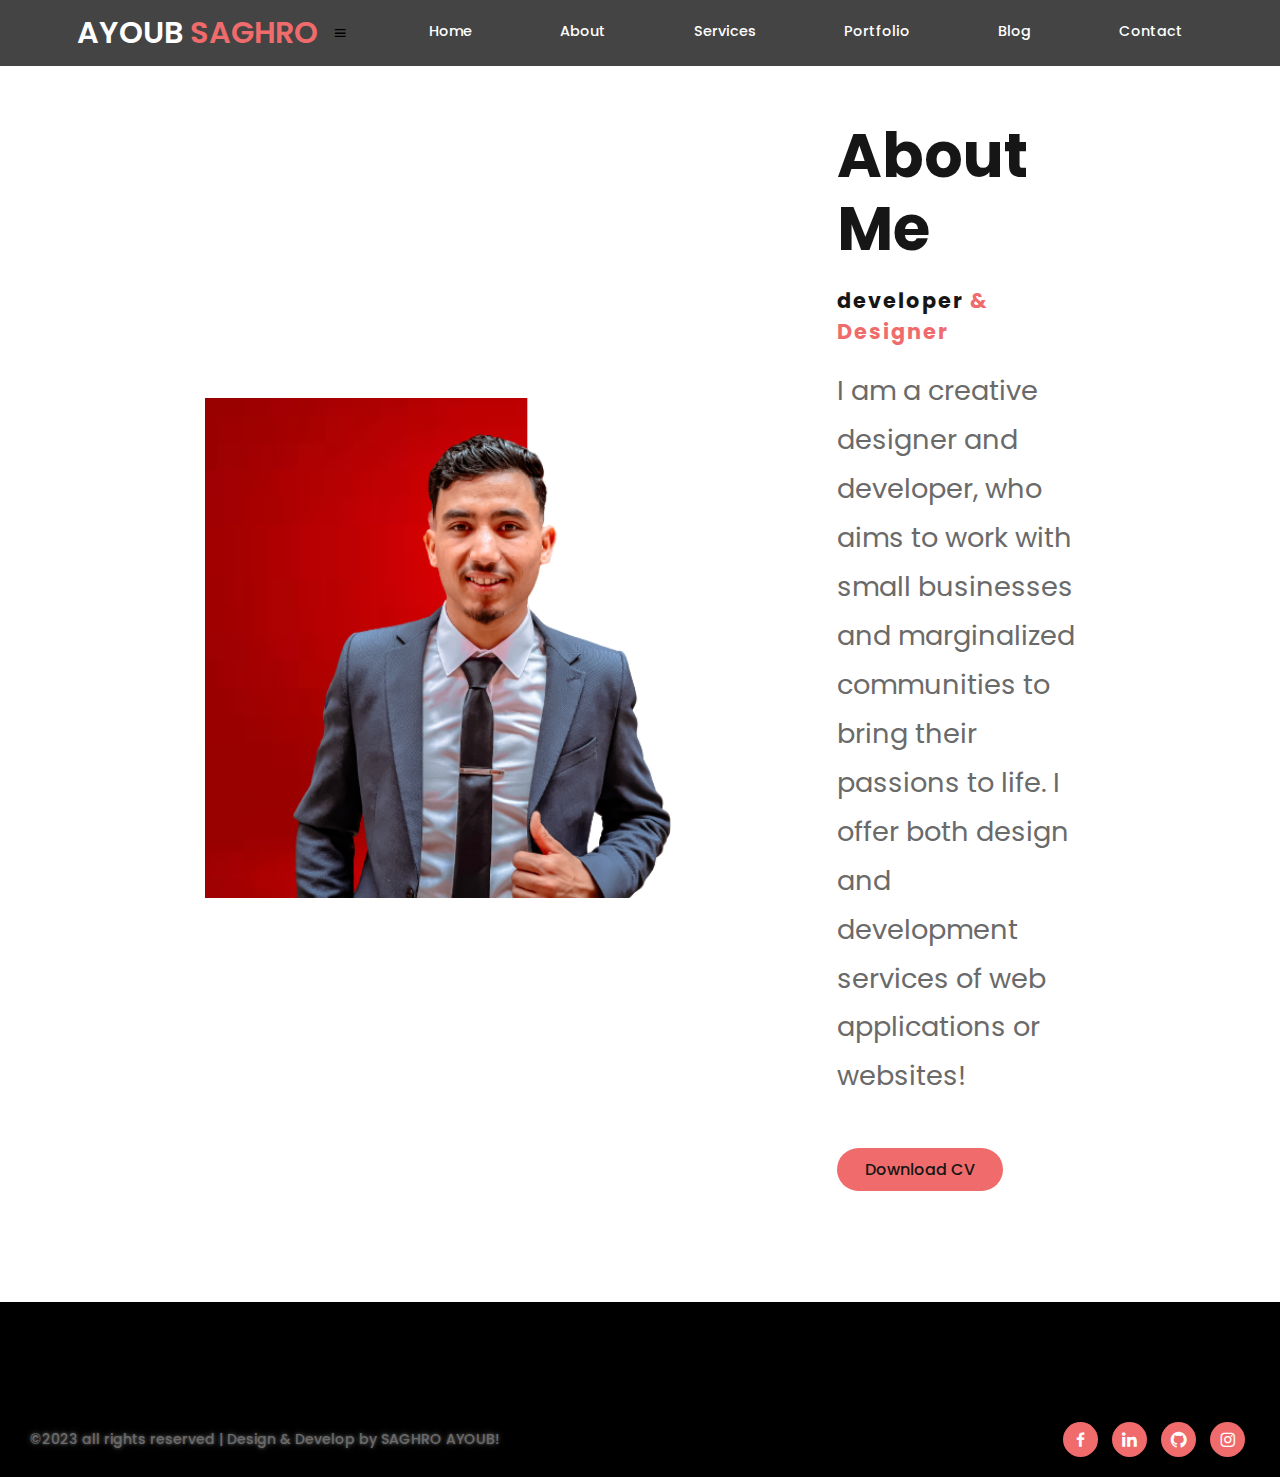
<file: Home.html>
<!DOCTYPE html>
<html lang="en">

<head>
    <meta charset="UTF-8">
    <meta http-equiv="X-UA-Compatible" content="IE=edge">
    <meta name="viewport" content="width=device-width, initial-scale=1.0">

    <title>Document</title>
    <link rel="stylesheet" href="https://unpkg.com/boxicons@latest/css/boxicons.min.css">

    <link rel="stylesheet" type="text/css" href="style.css">
    <link rel="preconnect" href="https://fonts.googleapis.com">
    <link rel="preconnect" href="https://fonts.gstatic.com" crossorigin>
    <link rel="preconnect" href="https://fonts.googleapis.com">
    <link rel="preconnect" href="https://fonts.gstatic.com" crossorigin>
    <link href="https://fonts.googleapis.com/css2?family=Josefin+Sans:ital,wght@0,100;0,200;0,400;0,600;1,100;1,300;1,500&family=Poppins:ital,wght@0,100;0,200;0,300;0,400;0,500;0,600;0,700;0,800;0,900;1,100;1,200;1,300;1,400;1,500;1,600;1,700;1,800;1,900&display=swap"
        rel="stylesheet">
    <link href="https://fonts.googleapis.com/css2?family=Josefin+Sans:ital,wght@0,100;0,200;0,400;0,600;1,100;1,300;1,500&family=Poppins:ital,wght@0,100;0,300;0,400;0,500;0,600;0,700;0,800;0,900;1,100;1,300;1,400;1,500;1,600;1,700;1,800;1,900&display=swap"
        rel="stylesheet">
</head>

<body>
    <header>
        <a href="#" class="logo">AYOUB <span>SAGHRO</span></a>

        <div class="bx bx-menu" id="menu-icon"></div>
        <ul class="nav">
            <li> <a href="index.html">Home</a> </li>
            <li><a href="./Home.html">About</a></li>
            <li><a href="services.html">Services</a></li>
            <li><a href="./portfolio.html">Portfolio</a></li>
            <li><a href="./blog.html">Blog</a></li>
            <li><a href="#">Contact</a></li>
        </ul>

    </header>
    <section class="about">
        <div class="abt-img">
            <img src="ab.png" alt="">
        </div>
        <div class="abt-text">
            <h2>About Me</h2>
            <h5>developer <span>& Designer</span></h5>
            <p>I am a creative designer and developer, who aims to work with small businesses and marginalized communities to bring their passions to life. I offer both design and development services of web applications or websites!</p>
            <a href="./ENSM - Correction Feuille TD2.pdf" class="btn">Download CV</a>
        </div>

    </section>
    <div class="copyrightt">
        <p> ©2023 all rights reserved | Design & Develop by SAGHRO AYOUB!</p>
        <div class="icon">
            <a href="#"><i class='bx bxl-facebook'></i></a>
            <a href="#"><i class='bx bxl-linkedin'></i></a>
            <a href="#"><i class='bx bxl-github'></i></a>
            <a href="#"><i class='bx bxl-instagram'></i></a>
        </div>
    </div>
</body>

</html>
</file>
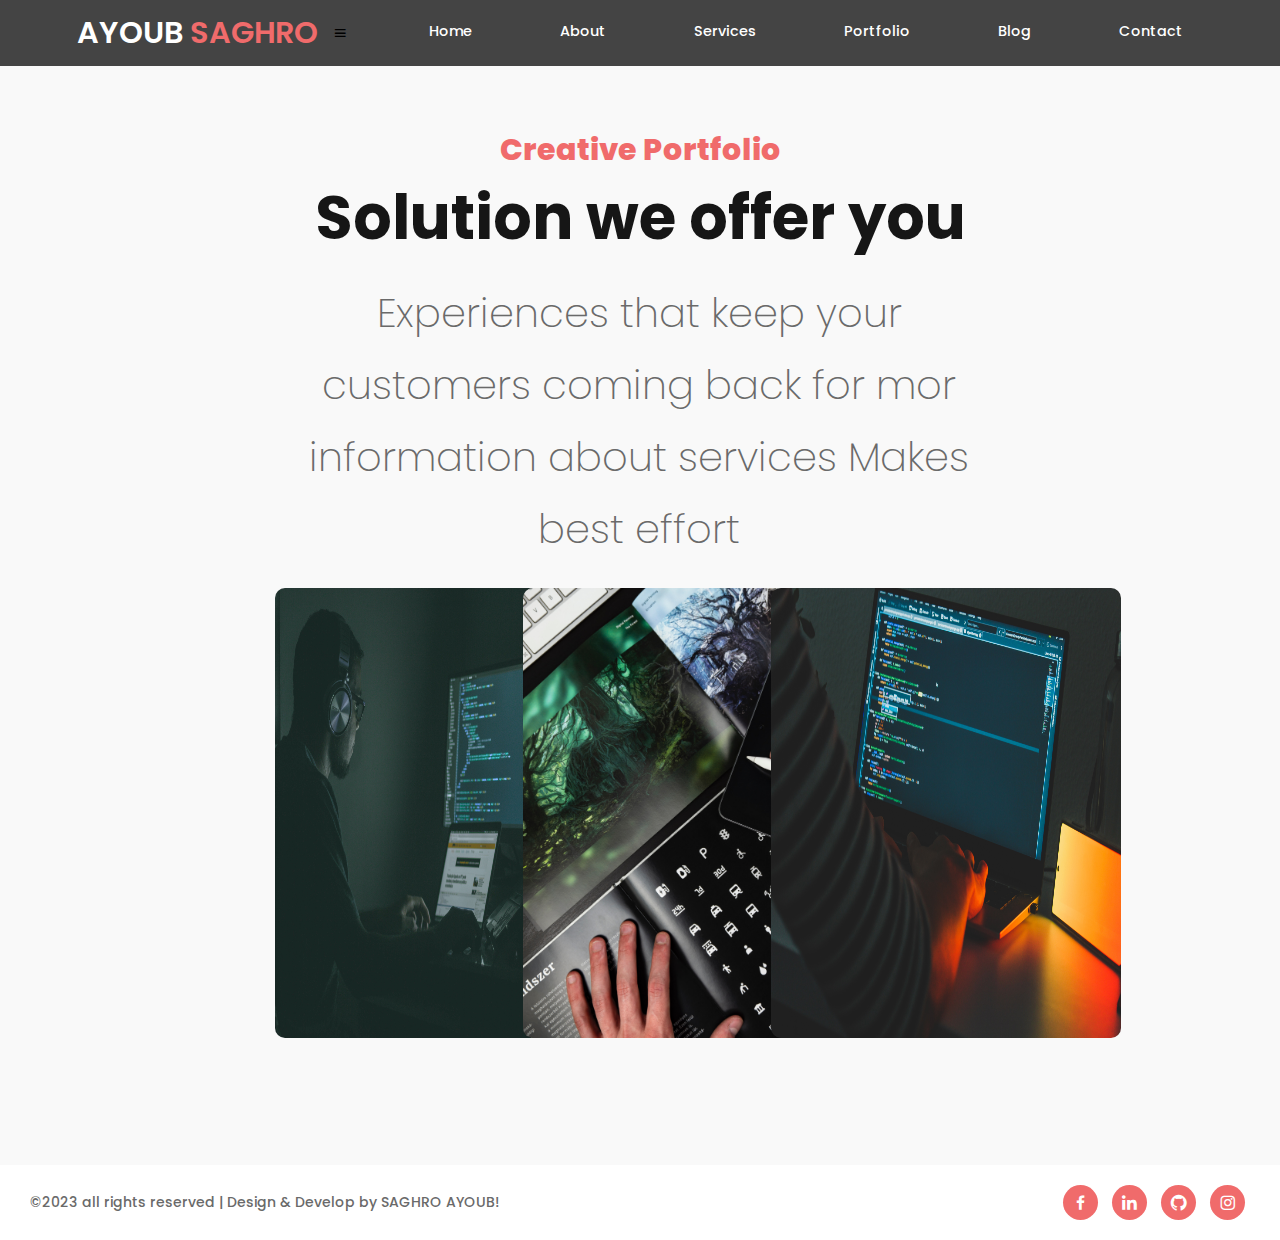
<file: portfolio.html>
<!DOCTYPE html>
<html lang="en">

<head>
    <meta charset="UTF-8">
    <meta http-equiv="X-UA-Compatible" content="IE=edge">
    <meta name="viewport" content="width=device-width, initial-scale=1.0">
    <title>Document</title>
    <link rel="stylesheet" href="https://unpkg.com/boxicons@latest/css/boxicons.min.css">

    <link rel="stylesheet" type="text/css" href="style.css">
    <link rel="preconnect" href="https://fonts.googleapis.com">
    <link rel="preconnect" href="https://fonts.gstatic.com" crossorigin>
    <link rel="preconnect" href="https://fonts.googleapis.com">
    <link rel="preconnect" href="https://fonts.gstatic.com" crossorigin>
    <link href="https://fonts.googleapis.com/css2?family=Josefin+Sans:ital,wght@0,100;0,200;0,400;0,600;1,100;1,300;1,500&family=Poppins:ital,wght@0,100;0,200;0,300;0,400;0,500;0,600;0,700;0,800;0,900;1,100;1,200;1,300;1,400;1,500;1,600;1,700;1,800;1,900&display=swap"
        rel="stylesheet">
    <link href="https://fonts.googleapis.com/css2?family=Josefin+Sans:ital,wght@0,100;0,200;0,400;0,600;1,100;1,300;1,500&family=Poppins:ital,wght@0,100;0,300;0,400;0,500;0,600;0,700;0,800;0,900;1,100;1,300;1,400;1,500;1,600;1,700;1,800;1,900&display=swap"
        rel="stylesheet">
</head>

<body>
    <header>
        <a href="#" class="logo">AYOUB <span>SAGHRO</span></a>

        <div class="bx bx-menu" id="menu-icon"></div>
        <ul class="nav">
            <li> <a href="./index.html">Home</a> </li>
            <li><a href="./Home.html">About</a></li>
            <li><a href="services.html">Services</a></li>
            <li><a href="./portfolio.html">Portfolio</a></li>
            <li><a href="./blog.html">Blog</a></li>
            <li><a href="#">Contact</a></li>
        </ul>

    </header>
    <section class="portfolio" id="portfolio">
        <div class="heading">
            <h5>Creative Portfolio</h5>
            <h2>Solution we offer you </h2>
            <p>Experiences that keep your customers coming back for mor information about services Makes best effort
            </p>
        </div>
        <div class="portfolio-content">
            <div class="col">
                <img src="developer.jpg" alt="">
                <div class="layer">
                    <h3>Web Bussiness Plan</h3>
                </div>
            </div>
            <div class="col">
                <img src="designer.jpg" alt="">
                <div class="layer">
                    <h3>Web Bussiness Plan</h3>
                </div>
            </div>
            <div class="col">
                <img src="dv.jpg" alt="">
                <div class="layer">
                    <h3>Web Bussiness Plan</h3>
                </div>
            </div>
        </div>
    </section>
    <div class="copyright">
        <p> ©2023 all rights reserved | Design & Develop by SAGHRO AYOUB!</p>
        <div class="icon">
            <a href="#"><i class='bx bxl-facebook'></i></a>
            <a href="#"><i class='bx bxl-linkedin'></i></a>
            <a href="#"><i class='bx bxl-github'></i></a>
            <a href="#"><i class='bx bxl-instagram'></i></a>
        </div>
    </div>
</body>


</html>
</file>
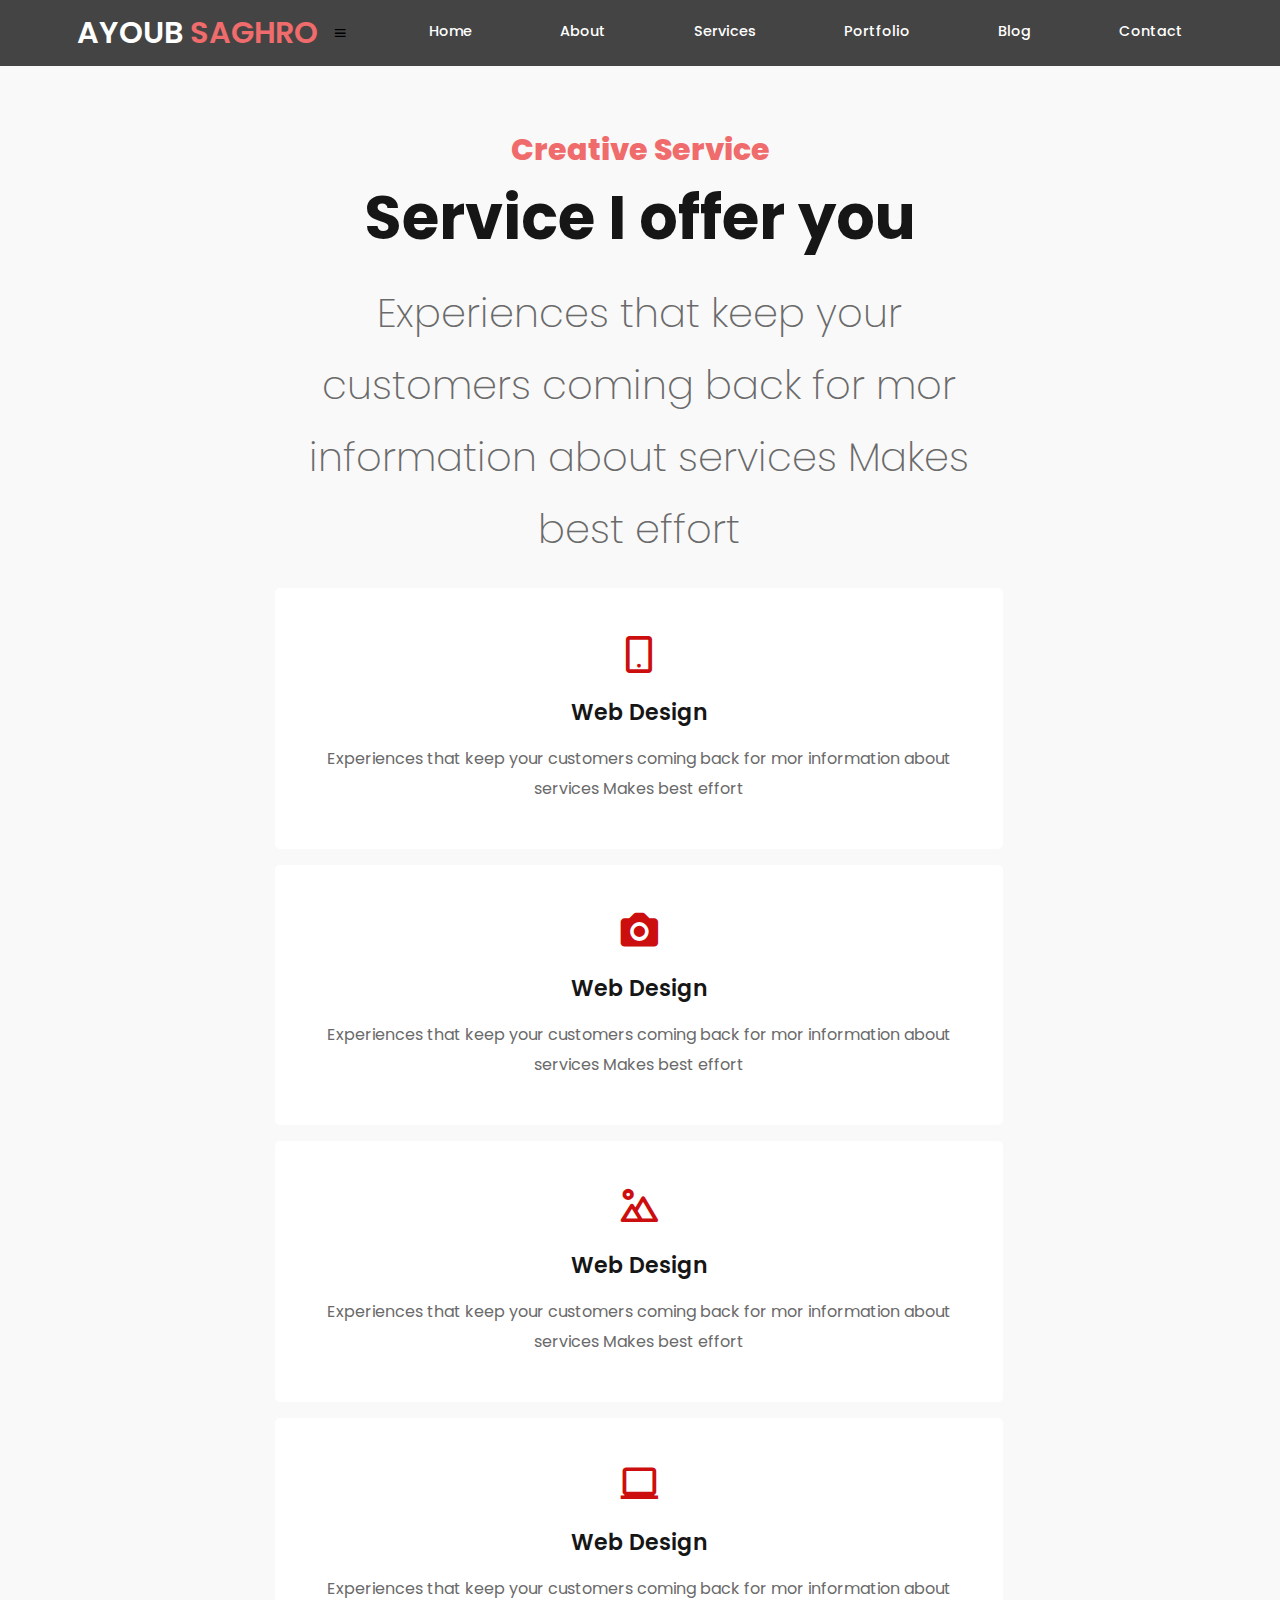
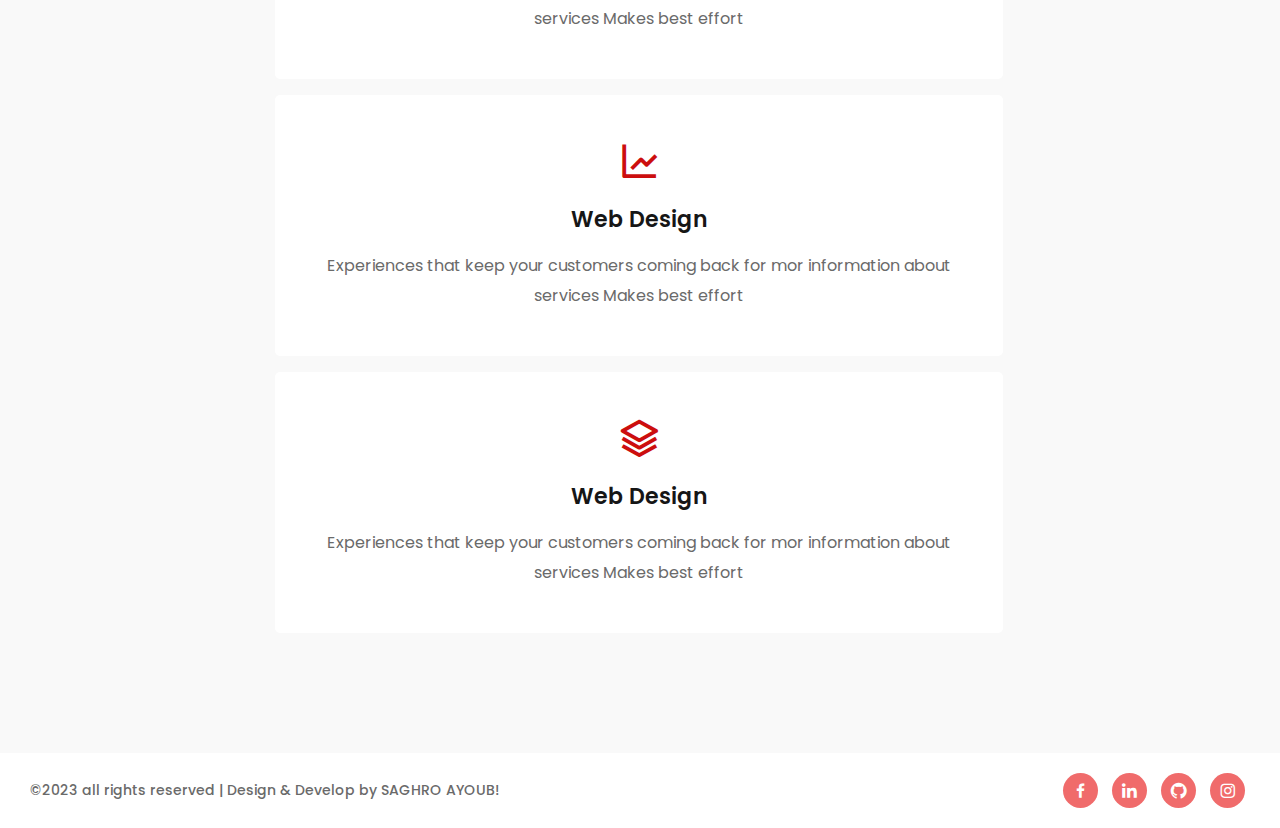
<file: services.html>
<!DOCTYPE html>
<html lang="en">

<head>
    <meta charset="UTF-8">
    <meta http-equiv="X-UA-Compatible" content="IE=edge">
    <meta name="viewport" content="width=device-width, initial-scale=1.0">
    <title>Document</title>
    <link rel="stylesheet" href="https://unpkg.com/boxicons@latest/css/boxicons.min.css">
    <link rel="stylesheet" href="style.css">
    <link rel="preconnect" href="https://fonts.googleapis.com">
    <link rel="preconnect" href="https://fonts.gstatic.com" crossorigin>
    <link rel="preconnect" href="https://fonts.googleapis.com">
    <link rel="preconnect" href="https://fonts.gstatic.com" crossorigin>
    <link href="https://fonts.googleapis.com/css2?family=Josefin+Sans:ital,wght@0,100;0,200;0,400;0,600;1,100;1,300;1,500&family=Poppins:ital,wght@0,100;0,200;0,300;0,400;0,500;0,600;0,700;0,800;0,900;1,100;1,200;1,300;1,400;1,500;1,600;1,700;1,800;1,900&display=swap"
        rel="stylesheet">
    <link href="https://fonts.googleapis.com/css2?family=Josefin+Sans:ital,wght@0,100;0,200;0,400;0,600;1,100;1,300;1,500&family=Poppins:ital,wght@0,100;0,300;0,400;0,500;0,600;0,700;0,800;0,900;1,100;1,300;1,400;1,500;1,600;1,700;1,800;1,900&display=swap"
        rel="stylesheet">
</head>

<body>
    <header>
        <a href="#" class="logo">AYOUB <span>SAGHRO</span></a>

        <div class="bx bx-menu" id="menu-icon"></div>
        <ul class="nav">
            <li> <a href="index.html">Home</a> </li>
            <li><a href="./Home.html">About</a></li>
            <li><a href="services.html">Services</a></li>
            <li><a href="./portfolio.html">Portfolio</a></li>
            <li><a href="./blog.html">Blog</a></li>
            <li><a href="#">Contact</a></li>
        </ul>

    </header>
    <section class="services">
        <div class="heading">
            <h5>Creative Service</h5>
            <h2>Service I offer you </h2>
            <p>Experiences that keep your customers coming back for mor information about services Makes best effort
            </p>
        </div>

        <div class="services-content">
            <div class="box">
                <i class='bx bx-mobile-alt'></i>
                <h3>Web Design</h3>
                <p>Experiences that keep your customers coming back for mor information about <br> services Makes best effort
                </p>
            </div>
            <div class="box">
                <i class='bx bxs-camera'></i>
                <h3>Web Design</h3>
                <p>Experiences that keep your customers coming back for mor information about <br> services Makes best effort
                </p>
            </div>
            <div class="box">
                <i class='bx bx-landscape'></i>
                <h3>Web Design</h3>
                <p>Experiences that keep your customers coming back for mor information about <br> services Makes best effort
                </p>
            </div>
            <div class="box">
                <i class='bx bx-laptop'></i>
                <h3>Web Design</h3>
                <p>Experiences that keep your customers coming back for mor information about <br> services Makes best effort
                </p>
            </div>
            <div class="box">
                <i class='bx bx-line-chart'></i>
                <h3>Web Design</h3>
                <p>Experiences that keep your customers coming back for mor information about <br> services Makes best effort
                </p>
            </div>
            <div class="box">
                <i class='bx bx-layer'></i>
                <h3>Web Design</h3>
                <p>Experiences that keep your customers coming back for mor information about <br> services Makes best effort
                </p>
            </div>
        </div>

    </section>
    <div class="copyright">
        <p> ©2023 all rights reserved | Design & Develop by SAGHRO AYOUB!</p>
        <div class="icon">
            <a href="#"><i class='bx bxl-facebook'></i></a>
            <a href="https://www.linkedin.com/in/ayoub-saghro-1652ba228/" target="_blank"><i class='bx bxl-linkedin'></i></a>
            <a href="#"><i class='bx bxl-github'></i></a>
            <a href="#"><i class='bx bxl-instagram'></i></a>
        </div>
    </div>

</body>


</html>
</file>
<file: style.css>
@import url('https://fonts.googleapis.com/css?family=Roboto:700');
body {
    font-family: 'Roboto';
    background-color: #000000;
    background-image: url(YB.png);
    background-repeat: no-repeat;
}

p {
    text-shadow: 0 0 7px rgba(255, 255, 255, .3), 0 0 3px rgba(255, 255, 255, .3);
}

.container {
    color: #e5e5e5;
    font-size: 2.26rem;
    text-transform: uppercase;
    height: 100vh;
    display: flex;
    align-items: center;
    justify-content: center;
}

.animation {
    height: 50px;
    overflow: hidden;
    margin-left: 1rem;
}

.animation>div>div {
    padding: 0.25rem 0.75rem;
    height: 2.81rem;
    margin-bottom: 2.81rem;
    display: inline-block;
}

.animation div:first-child {
    animation: text-animation 8s infinite;
}

.first div {
    background-color: #20a7d8;
}

.second div {
    background-color: #CD921E;
}

.third div {
    background-color: #c10528;
}

@keyframes text-animation {
    0% {
        margin-top: 0;
    }
    10% {
        margin-top: 0;
    }
    20% {
        margin-top: -5.62rem;
    }
    30% {
        margin-top: -5.62rem;
    }
    40% {
        margin-top: -11.24rem;
    }
    60% {
        margin-top: -11.24rem;
    }
    70% {
        margin-top: -5.62rem;
    }
    80% {
        margin-top: -5.62rem;
    }
    90% {
        margin-top: 0;
    }
    100% {
        margin-top: 0;
    }
}

:root {
    --bg-color: #ffffff;
    --secound-bg-color: #f9f9f9;
    --text-color: #fff;
    --secound-color: #161616;
    --main-color: #f06b6b;
    --other-color: #6a6a6a;
    --big-font: 2.7rem;
    --big1-font: 1.7rem;
    --h2-font: 3.8rem;
    --p-font: 1rem;
}

* {
    padding: 0;
    margin: 0;
    box-sizing: border-box;
    font-family: "Josefin Sans", sans-serif;
    font-family: "Poppins", sans-serif;
    list-style: none;
    text-decoration: none;
    scroll-behavior: smooth;
    scroll-padding-top: 2rem;
}

.logo {
    font-size: 1.9rem;
    font-weight: 600;
    color: var(--text-color);
}

span {
    color: var(--main-color);
}

header {
    position: fixed;
    width: 100%;
    right: 0;
    top: 0;
    /* z-index: 100; */
    display: flex;
    align-items: center;
    justify-content: space-between;
    background: rgb(68, 68, 68);
    padding: 10px 6%;
}

.nav {
    display: flex;
}

.nav li {
    position: relative;
}

.nav a {
    color: var(--text-color);
    font-weight: 500;
    font-size: 1rem;
    padding: 10px 20px;
}

li {
    list-style-type: none;
    margin-left: 3rem;
}

.nav a {
    text-decoration: none;
    color: #fff;
    font-size: 0.9rem;
    font-weight: 500;
}

C {
    font-size: 26px;
    color: var(--text-color);
    cursor: pointer;
    z-index: 10001;
    display: none;
}

li::after {
    content: "";
    width: 0rem;
    height: 0.15rem;
    background-color: rgb(212, 18, 18);
    display: block;
    margin: 0.2rem auto 0 auto;
    transition: all 0.3s ease-in-out;
}

li:hover::after {
    width: 3rem;
}

.home {
    width: 100%;
    height: 600px;
    background-repeat: no-repeat;
    background-size: cover;
    padding-top: 20%;
    display: grid;
    grid-template-columns: repeat(1, 1fr);
    align-items: center;
    padding: 120px 16%;
}

.home-text {
    padding-top: 120px;
}

.txt-hm h1 {
    font-size: var(--big-font);
    color: var(--text-color);
    line-height: 1.55;
    font-weight: 900;
    letter-spacing: 2px;
    margin: 0 0 25px;
}

.about {
    background: var(--bg-color);
    display: grid;
    grid-template-columns: repeat(2, 2fr);
    align-items: center;
    grid-gap: 2rem;
    padding: 120px 16%;
}

.about-img img {
    max-width: 100%;
    width: 490px;
    height: auto;
    /* border-radius:20cm; */
}

.abt-text h2 {
    font-size: var(--h2-font);
    color: var(--secound-color);
    font-weight: 700;
    line-height: 1.2;
    margin-bottom: 1.2rem;
}

.abt-text h5 {
    color: var(--secound-color);
    font-size: 1.3rem;
    margin-bottom: 20px;
    letter-spacing: 2px;
}

.abt-text p {
    font-size: var(--big1-font);
    font-weight: 400;
    max-width: 570px;
    line-height: 1.8;
    color: var(--other-color);
    margin-bottom: 3.5rem;
}

.btn {
    color: var(--secound-color);
    font-weight: 500;
    padding: 8px 26px;
    border: 2px solid transparent;
    transition: ease 0.4s;
    color: var(--secound-color);
    background: var(--main-color);
    border-radius: 30px;
}

.btn:hover {
    background: transparent;
    border: 2px solid var(--main-color);
}

.services {
    background: var(--secound-bg-color);
    text-align: center;
    padding: 120px 16%;
}

.portfolio {
    background: var(--secound-bg-color);
    text-align: center;
    padding: 120px 16%;
}

.heading h5 {
    font-size: 30px;
    font-weight: 800;
    color: var(--main-color);
    margin-bottom: 5px;
    line-height: 2;
}

.heading h2 {
    font-size: var(--h2-font);
    color: var(--secound-color);
    font-weight: 700;
    line-height: 1.1;
    margin-bottom: 1.6rem;
}

.heading p {
    font-size: 2.5rem;
    font-weight: 200;
    line-height: 1.8;
    color: var(--other-color);
    text-align: center;
    margin-top: 1.4rem;
    margin-left: 4.4rem;
    margin-right: 4.5rem;
}

.services-content {
    display: grid;
    grid-template-columns: repeat(auto-fit, minmax(370px, auto));
    grid-gap: 1rem;
    align-items: center;
    margin-top: 1.4rem;
    margin-left: 4.4rem;
    margin-right: 4.5rem;
}

.box {
    background: var(--bg-color);
    padding: 45px 30px;
    border-radius: 5px;
    cursor: pointer;
    transition: all 0.35s;
}

.box i {
    color: #cc0e0e;
    font-size: 2.8rem;
    margin-bottom: 18px;
}

.box h3 {
    font-size: 22px;
    font-weight: 600;
    margin-bottom: 15px;
    color: var(--secound-color);
}

.box p {
    color: var(--other-color);
    font-size: 16px;
    line-height: 30px;
}

.box:hover {
    box-shadow: 0px 20px 30px rgba(14, 8, 10, 0.07);
}

.portfolio-content {
    display: grid;
    grid-template-columns: repeat(auto-fit, minmax(220px, auto));
    grid-gap: 1rem;
    align-items: center;
    margin-top: 1.4rem;
    margin-left: 4.4rem;
    cursor: pointer;
    margin-right: 4.5rem;
}

.col {
    position: relative;
}

.col img {
    width: 350px;
    height: 450px;
    border-radius: 10px;
}

.layer {
    background: transparent;
    height: 100%;
    width: 100%;
    position: absolute;
    border-radius: 10px;
    top: 0;
    left: 0;
    transition: all 0.58s;
}

.layer:hover {
    background: linear-gradient(rgba(22, 22, 22, 0.06) 0%, #aca6a5 100%);
}

.layer h3 {
    position: absolute;
    width: 100%;
    font-size: 1.4rem;
    font-weight: 500;
    color: var(--text-color);
    bottom: 0;
    transform: translateY(-50%);
    opacity: 0;
    transition: all 0.35s;
}

.layer:hover h3 {
    bottom: 49%;
    opacity: 1;
}

.blog {
    background: var(--secound-bg-color);
    text-align: center;
    padding: 120px 16%;
}

.blog-content {
    display: grid;
    grid-template-columns: repeat(auto-fit, minmax(220px, auto));
    grid-gap: 1rem;
    align-items: center;
    margin-top: 1.4rem;
    margin-left: 4.4rem;
    cursor: pointer;
    margin-right: 4.5rem;
    justify-content: space-between;
}

.blog-content .row img {
    max-width: 100%;
    width: 600px;
    height: auto;
    border-radius: 20px;
}

.row {
    padding: 0 0 30px 0;
    background: var(--bg-color);
    border-radius: 10px;
    transition: all 0.35s;
}

.row p {
    font-size: 14px;
    font-weight: 500;
    color: var(--other-color);
    margin: 10px 0px 8px 25px;
}

.row h3 {
    font-size: 22px;
    line-height: 1.45;
    font-weight: 600;
    transition: all 0.35s;
    margin: 10px 0px 8px 25px;
    color: var(--secound-color);
}

.row h3:hover {
    color: var(--main-color);
}

.row a {
    font-size: var(--p-font);
    font-weight: 400;
    line-height: 1.8;
    color: var(--other-color);
    border-bottom: 2px solid transparent;
    transition: all 0.35s;
    margin: 10px 0px 8px 25px;
}

.row a:hover {
    border-bottom: 2px solid var(--main-color);
    color: var(--main-color);
}

.row:hover {
    box-shadow: 0px 20px 30px rgb(55 7 23/7%);
}

.contact {
    background: #161616;
    display: flex;
    flex-direction: column;
    align-items: center;
    border-radius: 10px;
}

.contact h2 {
    color: var(--text-color);
    font-size: 1.9rem;
}

.contact .newslatter {
    background: var(--bg-color);
    margin-top: 1rem;
    border-radius: 30px;
    padding: 4px 10px;
    max-width: 100%;
    width: 400px;
    display: flex;
    justify-content: space-between;
}

.contact .newslatter input {
    border: none;
    outline: none;
}

.contact .newslatter .cta {
    background: var(--main-color);
    color: var(--text-color);
    padding: 8px 20px;
    border-radius: 30px;
}

.copyright {
    background: var(--bg-color);
    padding: 20px 30px;
    display: flex;
    flex-wrap: wrap;
    align-items: center;
    justify-content: space-between;
}

.copyright p {
    font-size: 14px;
    font-weight: 500;
    color: var(--other-color);
}

.copyrightt {
    padding: 20px 30px;
    display: flex;
    flex-wrap: wrap;
    align-items: center;
    justify-content: space-between;
    margin-top: 100px;
}

.copyrightt p {
    font-size: 14px;
    font-weight: 500;
    color: var(--other-color);
}

.icon a {
    display: inline-flex;
    align-items: center;
    justify-content: center;
    background: var(--main-color);
    width: 35px;
    height: 35px;
    margin: 0px 5px;
    color: var(--text-color);
    font-size: 1.2rem;
    border-radius: 50%;
    transition: all 0.4s;
}

.icon a:hover {
    transform: translateY(-5px);
}
</file>
